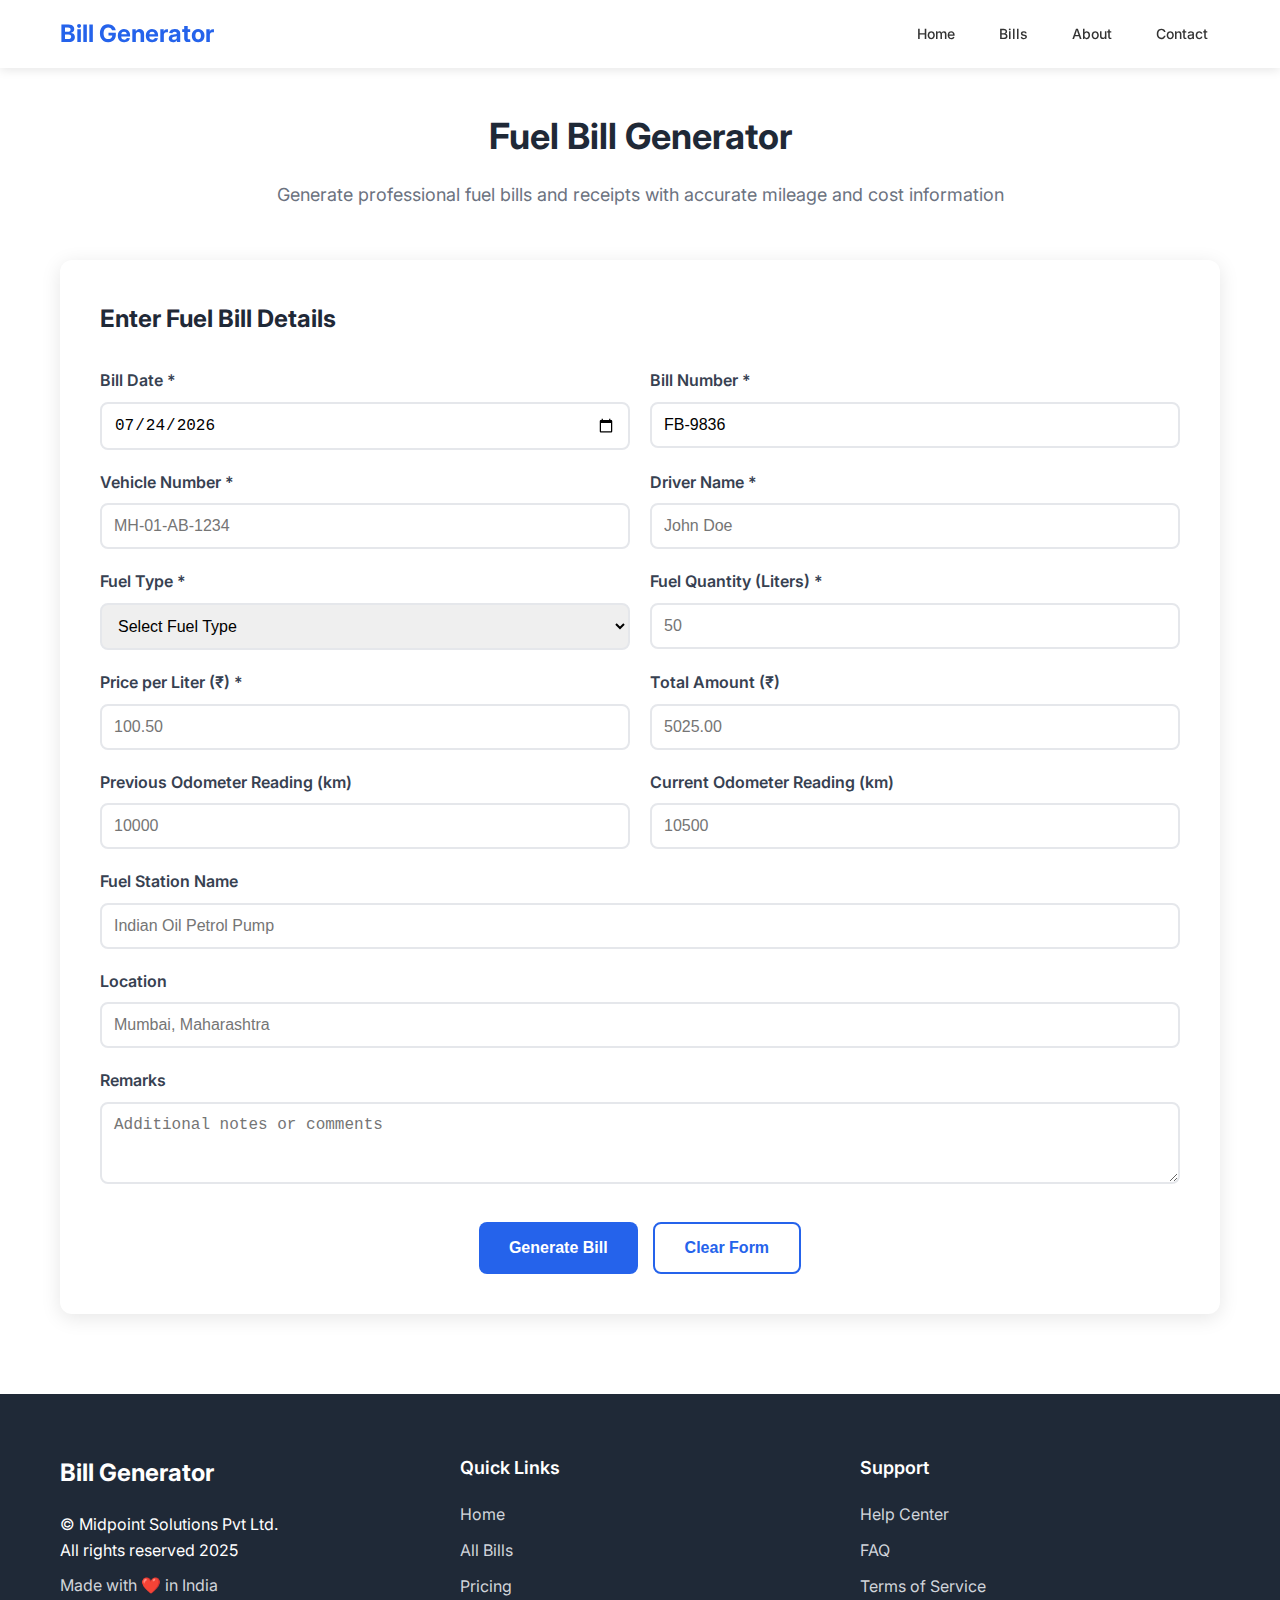
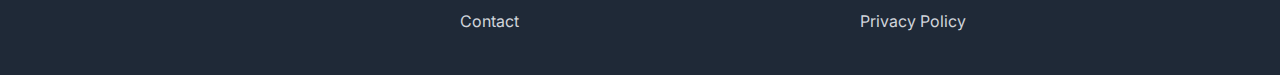
<file: fuel-bill/template1.html>
<!DOCTYPE html>
<html lang="en">
<head>
    <meta charset="UTF-8">
    <meta name="viewport" content="width=device-width, initial-scale=1.0">
    <meta name="description" content="Generate professional fuel bills and receipts quickly and securely">
    <title>Fuel Bill Generator - Online Bill Generator</title>
    <link rel="stylesheet" href="../assets/css/style.css">
    <link href="https://fonts.googleapis.com/css2?family=Inter:wght@300;400;500;600;700&display=swap" rel="stylesheet">
    <style>
        /* Additional styles for fuel bill page */
        .fuel-bill-form {
            background: white;
            padding: 40px;
            border-radius: 12px;
            box-shadow: 0 4px 20px rgba(0,0,0,0.1);
            margin-bottom: 40px;
        }

        .form-group {
            margin-bottom: 20px;
        }

        .form-group label {
            display: block;
            margin-bottom: 8px;
            font-weight: 600;
            color: #374151;
        }

        .form-group input,
        .form-group select,
        .form-group textarea {
            width: 100%;
            padding: 12px;
            border: 2px solid #e5e7eb;
            border-radius: 8px;
            font-size: 16px;
            transition: border-color 0.3s ease;
        }

        .form-group input:focus,
        .form-group select:focus,
        .form-group textarea:focus {
            outline: none;
            border-color: #2563eb;
        }

        .form-group input.error,
        .form-group select.error,
        .form-group textarea.error {
            border-color: #ef4444;
        }

        .field-error {
            color: #ef4444;
            font-size: 14px;
            margin-top: 5px;
        }

        .form-row {
            display: grid;
            grid-template-columns: 1fr 1fr;
            gap: 20px;
        }

        .bill-preview {
            background: white;
            padding: 40px;
            border-radius: 12px;
            box-shadow: 0 4px 20px rgba(0,0,0,0.1);
            display: none;
        }

        .bill-preview.active {
            display: block;
        }

        .bill-header {
            text-align: center;
            margin-bottom: 30px;
            padding-bottom: 20px;
            border-bottom: 2px solid #e5e7eb;
        }

        .bill-title {
            font-size: 24px;
            font-weight: 700;
            color: #1f2937;
            margin-bottom: 10px;
        }

        .bill-details {
            display: grid;
            grid-template-columns: 1fr 1fr;
            gap: 30px;
            margin-bottom: 30px;
        }

        .bill-section h4 {
            font-size: 16px;
            font-weight: 600;
            color: #374151;
            margin-bottom: 15px;
            text-transform: uppercase;
            letter-spacing: 0.5px;
        }

        .bill-item {
            display: flex;
            justify-content: space-between;
            margin-bottom: 8px;
            padding: 5px 0;
        }

        .bill-item:last-child {
            margin-bottom: 0;
        }

        .bill-total {
            border-top: 2px solid #e5e7eb;
            padding-top: 20px;
            margin-top: 20px;
        }

        .bill-total .bill-item {
            font-size: 18px;
            font-weight: 700;
            color: #1f2937;
        }

        .btn-group {
            display: flex;
            gap: 15px;
            justify-content: center;
            margin-top: 30px;
        }

        @media (max-width: 768px) {
            .form-row {
                grid-template-columns: 1fr;
            }
            
            .bill-details {
                grid-template-columns: 1fr;
            }
            
            .btn-group {
                flex-direction: column;
            }
        }
    </style>
</head>
<body>
    <!-- Header -->
    <header class="header">
        <div class="container">
            <div class="nav-brand">
                <a href="../index.html" class="logo">Bill Generator</a>
            </div>
            <nav class="nav-menu" id="navMenu">
                <ul class="nav-list">
                    <li><a href="../index.html" class="nav-link">Home</a></li>
                    <li><a href="#" class="nav-link">Bills</a></li>
                    <li><a href="#" class="nav-link">About</a></li>
                    <li><a href="#" class="nav-link">Contact</a></li>
                </ul>
            </nav>
            <button class="nav-toggle" id="navToggle">
                <span></span>
                <span></span>
                <span></span>
            </button>
        </div>
    </header>

    <!-- Main Content -->
    <main class="main-content">
        <section class="fuel-bill-section">
            <div class="container">
                <div style="padding: 40px 0;">
                    <h1 class="section-title">Fuel Bill Generator</h1>
                    <p class="section-subtitle">Generate professional fuel bills and receipts with accurate mileage and cost information</p>
                    
                    <!-- Fuel Bill Form -->
                    <div class="fuel-bill-form">
                        <h2 style="margin-bottom: 30px; color: #1f2937;">Enter Fuel Bill Details</h2>
                        <form id="fuelBillForm">
                            <div class="form-row">
                                <div class="form-group">
                                    <label for="billDate">Bill Date *</label>
                                    <input type="date" id="billDate" name="billDate" required>
                                </div>
                                <div class="form-group">
                                    <label for="billNumber">Bill Number *</label>
                                    <input type="text" id="billNumber" name="billNumber" placeholder="FB-001" required>
                                </div>
                            </div>

                            <div class="form-row">
                                <div class="form-group">
                                    <label for="vehicleNumber">Vehicle Number *</label>
                                    <input type="text" id="vehicleNumber" name="vehicleNumber" placeholder="MH-01-AB-1234" required>
                                </div>
                                <div class="form-group">
                                    <label for="driverName">Driver Name *</label>
                                    <input type="text" id="driverName" name="driverName" placeholder="John Doe" required>
                                </div>
                            </div>

                            <div class="form-row">
                                <div class="form-group">
                                    <label for="fuelType">Fuel Type *</label>
                                    <select id="fuelType" name="fuelType" required>
                                        <option value="">Select Fuel Type</option>
                                        <option value="Petrol">Petrol</option>
                                        <option value="Diesel">Diesel</option>
                                        <option value="CNG">CNG</option>
                                    </select>
                                </div>
                                <div class="form-group">
                                    <label for="fuelQuantity">Fuel Quantity (Liters) *</label>
                                    <input type="number" id="fuelQuantity" name="fuelQuantity" placeholder="50" step="0.01" min="0" required>
                                </div>
                            </div>

                            <div class="form-row">
                                <div class="form-group">
                                    <label for="pricePerLiter">Price per Liter (₹) *</label>
                                    <input type="number" id="pricePerLiter" name="pricePerLiter" placeholder="100.50" step="0.01" min="0" required>
                                </div>
                                <div class="form-group">
                                    <label for="totalAmount">Total Amount (₹)</label>
                                    <input type="number" id="totalAmount" name="totalAmount" placeholder="5025.00" step="0.01" min="0" readonly>
                                </div>
                            </div>

                            <div class="form-row">
                                <div class="form-group">
                                    <label for="previousReading">Previous Odometer Reading (km)</label>
                                    <input type="number" id="previousReading" name="previousReading" placeholder="10000" min="0">
                                </div>
                                <div class="form-group">
                                    <label for="currentReading">Current Odometer Reading (km)</label>
                                    <input type="number" id="currentReading" name="currentReading" placeholder="10500" min="0">
                                </div>
                            </div>

                            <div class="form-group">
                                <label for="fuelStation">Fuel Station Name</label>
                                <input type="text" id="fuelStation" name="fuelStation" placeholder="Indian Oil Petrol Pump">
                            </div>

                            <div class="form-group">
                                <label for="location">Location</label>
                                <input type="text" id="location" name="location" placeholder="Mumbai, Maharashtra">
                            </div>

                            <div class="form-group">
                                <label for="remarks">Remarks</label>
                                <textarea id="remarks" name="remarks" rows="3" placeholder="Additional notes or comments"></textarea>
                            </div>

                            <div class="btn-group">
                                <button type="submit" class="btn btn-primary">Generate Bill</button>
                                <button type="reset" class="btn btn-secondary">Clear Form</button>
                            </div>
                        </form>
                    </div>

                    <!-- Bill Preview -->
                    <div class="bill-preview" id="billPreview">
                        <div class="bill-header">
                            <h2 class="bill-title">FUEL BILL</h2>
                            <p>Bill No: <span id="previewBillNumber"></span> | Date: <span id="previewBillDate"></span></p>
                        </div>

                        <div class="bill-details">
                            <div class="bill-section">
                                <h4>Vehicle Details</h4>
                                <div class="bill-item">
                                    <span>Vehicle Number:</span>
                                    <span id="previewVehicleNumber"></span>
                                </div>
                                <div class="bill-item">
                                    <span>Driver Name:</span>
                                    <span id="previewDriverName"></span>
                                </div>
                                <div class="bill-item">
                                    <span>Previous Reading:</span>
                                    <span id="previewPreviousReading"></span>
                                </div>
                                <div class="bill-item">
                                    <span>Current Reading:</span>
                                    <span id="previewCurrentReading"></span>
                                </div>
                                <div class="bill-item">
                                    <span>Distance Traveled:</span>
                                    <span id="previewDistance"></span>
                                </div>
                            </div>

                            <div class="bill-section">
                                <h4>Fuel Details</h4>
                                <div class="bill-item">
                                    <span>Fuel Type:</span>
                                    <span id="previewFuelType"></span>
                                </div>
                                <div class="bill-item">
                                    <span>Quantity:</span>
                                    <span id="previewFuelQuantity"></span>
                                </div>
                                <div class="bill-item">
                                    <span>Price per Liter:</span>
                                    <span id="previewPricePerLiter"></span>
                                </div>
                                <div class="bill-item">
                                    <span>Fuel Station:</span>
                                    <span id="previewFuelStation"></span>
                                </div>
                                <div class="bill-item">
                                    <span>Location:</span>
                                    <span id="previewLocation"></span>
                                </div>
                            </div>
                        </div>

                        <div class="bill-total">
                            <div class="bill-item">
                                <span>Total Amount:</span>
                                <span id="previewTotalAmount"></span>
                            </div>
                        </div>

                        <div class="bill-section" style="margin-top: 20px;">
                            <h4>Remarks</h4>
                            <p id="previewRemarks" style="margin-top: 10px; color: #6b7280;"></p>
                        </div>

                        <div class="btn-group">
                            <button class="btn btn-primary" onclick="downloadBill()">Download PDF</button>
                            <button class="btn btn-secondary" onclick="printBill()">Print Bill</button>
                            <button class="btn btn-secondary" onclick="editBill()">Edit Bill</button>
                        </div>
                    </div>
                </div>
            </div>
        </section>
    </main>

    <!-- Footer -->
    <footer class="footer">
        <div class="container">
            <div class="footer-content">
                <div class="footer-section">
                    <div class="logo" style="color: white; margin-bottom: 20px;">Bill Generator</div>
                    <p>© Midpoint Solutions Pvt Ltd.</p>
                    <p>All rights reserved 2025</p>
                    <p class="made-in-india">Made with ❤️ in India</p>
                </div>
                <div class="footer-section">
                    <h4>Quick Links</h4>
                    <ul class="footer-links">
                        <li><a href="../index.html">Home</a></li>
                        <li><a href="#">All Bills</a></li>
                        <li><a href="#">Pricing</a></li>
                        <li><a href="#">Contact</a></li>
                    </ul>
                </div>
                <div class="footer-section">
                    <h4>Support</h4>
                    <ul class="footer-links">
                        <li><a href="#">Help Center</a></li>
                        <li><a href="#">FAQ</a></li>
                        <li><a href="#">Terms of Service</a></li>
                        <li><a href="#">Privacy Policy</a></li>
                    </ul>
                </div>
            </div>
        </div>
    </footer>

    <script src="../assets/js/main.js"></script>
    <script>
        // Fuel Bill specific JavaScript
        document.addEventListener('DOMContentLoaded', function() {
            setupFuelBillForm();
        });

        function setupFuelBillForm() {
            const form = document.getElementById('fuelBillForm');
            const fuelQuantity = document.getElementById('fuelQuantity');
            const pricePerLiter = document.getElementById('pricePerLiter');
            const totalAmount = document.getElementById('totalAmount');
            const previousReading = document.getElementById('previousReading');
            const currentReading = document.getElementById('currentReading');

            // Auto-calculate total amount
            function calculateTotal() {
                const quantity = parseFloat(fuelQuantity.value) || 0;
                const price = parseFloat(pricePerLiter.value) || 0;
                const total = quantity * price;
                totalAmount.value = total.toFixed(2);
            }

            fuelQuantity.addEventListener('input', calculateTotal);
            pricePerLiter.addEventListener('input', calculateTotal);

            // Form submission
            form.addEventListener('submit', function(e) {
                e.preventDefault();
                if (validateFuelBillForm()) {
                    generateBillPreview();
                }
            });

            // Set default date to today
            document.getElementById('billDate').valueAsDate = new Date();
            
            // Generate random bill number
            document.getElementById('billNumber').value = 'FB-' + Math.floor(Math.random() * 10000).toString().padStart(4, '0');
        }

        function validateFuelBillForm() {
            const form = document.getElementById('fuelBillForm');
            const requiredFields = form.querySelectorAll('[required]');
            let isValid = true;

            requiredFields.forEach(field => {
                if (!field.value.trim()) {
                    showFieldError(field, 'This field is required');
                    isValid = false;
                } else {
                    clearFieldError(field);
                }
            });

            // Additional validations
            const currentReading = parseFloat(document.getElementById('currentReading').value);
            const previousReading = parseFloat(document.getElementById('previousReading').value);

            if (currentReading && previousReading && currentReading <= previousReading) {
                showFieldError(document.getElementById('currentReading'), 'Current reading must be greater than previous reading');
                isValid = false;
            }

            return isValid;
        }

        function generateBillPreview() {
            const formData = new FormData(document.getElementById('fuelBillForm'));
            const data = Object.fromEntries(formData);

            // Populate preview
            document.getElementById('previewBillNumber').textContent = data.billNumber;
            document.getElementById('previewBillDate').textContent = formatDate(data.billDate);
            document.getElementById('previewVehicleNumber').textContent = data.vehicleNumber;
            document.getElementById('previewDriverName').textContent = data.driverName;
            document.getElementById('previewFuelType').textContent = data.fuelType;
            document.getElementById('previewFuelQuantity').textContent = data.fuelQuantity + ' L';
            document.getElementById('previewPricePerLiter').textContent = '₹' + data.pricePerLiter;
            document.getElementById('previewTotalAmount').textContent = '₹' + data.totalAmount;
            document.getElementById('previewFuelStation').textContent = data.fuelStation || 'N/A';
            document.getElementById('previewLocation').textContent = data.location || 'N/A';
            document.getElementById('previewRemarks').textContent = data.remarks || 'No remarks';

            // Calculate and display readings
            const prevReading = data.previousReading || 'N/A';
            const currReading = data.currentReading || 'N/A';
            const distance = (data.currentReading && data.previousReading) ? 
                (parseFloat(data.currentReading) - parseFloat(data.previousReading)) + ' km' : 'N/A';

            document.getElementById('previewPreviousReading').textContent = prevReading + (prevReading !== 'N/A' ? ' km' : '');
            document.getElementById('previewCurrentReading').textContent = currReading + (currReading !== 'N/A' ? ' km' : '');
            document.getElementById('previewDistance').textContent = distance;

            // Show preview and hide form
            document.querySelector('.fuel-bill-form').style.display = 'none';
            document.getElementById('billPreview').classList.add('active');

            // Scroll to preview
            document.getElementById('billPreview').scrollIntoView({ behavior: 'smooth' });
        }

        function formatDate(dateString) {
            const date = new Date(dateString);
            return date.toLocaleDateString('en-IN', {
                year: 'numeric',
                month: 'long',
                day: 'numeric'
            });
        }

        function downloadBill() {
            alert('PDF download functionality would be implemented here. In a real application, this would generate and download a PDF of the bill.');
        }

        function printBill() {
            const printContent = document.getElementById('billPreview').innerHTML;
            const originalContent = document.body.innerHTML;
            
            document.body.innerHTML = `
                <div style="padding: 20px; font-family: Arial, sans-serif;">
                    ${printContent}
                </div>
            `;
            
            window.print();
            document.body.innerHTML = originalContent;
            location.reload(); // Reload to restore functionality
        }

        function editBill() {
            document.querySelector('.fuel-bill-form').style.display = 'block';
            document.getElementById('billPreview').classList.remove('active');
            document.querySelector('.fuel-bill-form').scrollIntoView({ behavior: 'smooth' });
        }
    </script>
</body>
</html>
</file>
<file: assets/css/style.css>
/* Reset and Base Styles */
* {
    margin: 0;
    padding: 0;
    box-sizing: border-box;
}

body {
    font-family: 'Inter', -apple-system, BlinkMacSystemFont, 'Segoe UI', Roboto, sans-serif;
    line-height: 1.6;
    color: #333;
    background-color: #fff;
}

.container {
    max-width: 1200px;
    margin: 0 auto;
    padding: 0 20px;
}

/* Alert Banner */
.alert-banner {
    background-color: #fff3cd;
    border-bottom: 1px solid #ffeaa7;
    padding: 10px 0;
    position: relative;
}

.alert-banner .container {
    display: flex;
    align-items: center;
    gap: 10px;
}

.alert-icon {
    font-size: 16px;
}

.alert-text {
    flex: 1;
    font-size: 14px;
    color: #856404;
}

.alert-close {
    background: none;
    border: none;
    font-size: 20px;
    cursor: pointer;
    color: #856404;
    padding: 0 5px;
}

.alert-close:hover {
    color: #533f03;
}

/* Header */
.header {
    background: #fff;
    box-shadow: 0 2px 10px rgba(0,0,0,0.1);
    position: sticky;
    top: 0;
    z-index: 1000;
}

.header .container {
    display: flex;
    align-items: center;
    justify-content: space-between;
    padding: 15px 20px;
}

.logo {
    font-size: 24px;
    font-weight: 700;
    color: #2563eb;
    text-decoration: none;
}

.nav-menu {
    display: none;
}

.nav-list {
    display: flex;
    list-style: none;
    gap: 20px;
    flex-wrap: wrap;
}

.nav-link {
    text-decoration: none;
    color: #333;
    font-weight: 500;
    padding: 8px 12px;
    border-radius: 6px;
    transition: all 0.3s ease;
    font-size: 14px;
}

.nav-link:hover {
    background-color: #f3f4f6;
    color: #2563eb;
}

.nav-toggle {
    display: flex;
    flex-direction: column;
    gap: 4px;
    background: none;
    border: none;
    cursor: pointer;
    padding: 5px;
}

.nav-toggle span {
    width: 25px;
    height: 3px;
    background-color: #333;
    transition: all 0.3s ease;
}

/* Hero Section */
.hero {
    background: linear-gradient(135deg, #667eea 0%, #764ba2 100%);
    color: white;
    padding: 80px 0;
    position: relative;
    overflow: hidden;
}

.hero-content {
    display: grid;
    grid-template-columns: 1fr;
    gap: 40px;
    align-items: center;
}

.hero-title {
    font-size: 48px;
    font-weight: 700;
    margin-bottom: 20px;
    line-height: 1.2;
}

.hero-subtitle {
    font-size: 18px;
    margin-bottom: 20px;
    opacity: 0.9;
}

.hero-highlight {
    font-size: 16px;
    margin-bottom: 30px;
}

.hero-cta {
    display: flex;
    flex-direction: column;
    gap: 10px;
    align-items: flex-start;
}

.btn {
    display: inline-block;
    padding: 15px 30px;
    border-radius: 8px;
    text-decoration: none;
    font-weight: 600;
    transition: all 0.3s ease;
    border: none;
    cursor: pointer;
    font-size: 16px;
}

.btn-primary {
    background-color: #2563eb;
    color: white;
}

.btn-primary:hover {
    background-color: #1d4ed8;
    transform: translateY(-2px);
}

.btn-secondary {
    background-color: transparent;
    color: #2563eb;
    border: 2px solid #2563eb;
}

.btn-secondary:hover {
    background-color: #2563eb;
    color: white;
}

.cta-note {
    font-size: 14px;
    opacity: 0.8;
    font-style: italic;
}

.hero-image {
    text-align: center;
}

.hero-bg {
    max-width: 100%;
    height: auto;
    border-radius: 12px;
}

/* Client History Section */
.client-history {
    padding: 80px 0;
    background-color: #f8fafc;
}

.section-title {
    font-size: 36px;
    font-weight: 700;
    text-align: center;
    margin-bottom: 15px;
    color: #1f2937;
}

.section-subtitle {
    text-align: center;
    font-size: 18px;
    color: #6b7280;
    margin-bottom: 50px;
}

.stats-grid {
    display: grid;
    grid-template-columns: repeat(auto-fit, minmax(250px, 1fr));
    gap: 40px;
    align-items: center;
}

.stat-card {
    text-align: center;
    padding: 30px;
    background: white;
    border-radius: 12px;
    box-shadow: 0 4px 20px rgba(0,0,0,0.1);
    transition: transform 0.3s ease;
}

.stat-card:hover {
    transform: translateY(-5px);
}

.stat-icon {
    width: 80px;
    height: 80px;
    margin-bottom: 20px;
    object-fit: contain;
}

.stat-number {
    font-size: 48px;
    font-weight: 700;
    color: #2563eb;
    margin-bottom: 10px;
}

.stat-label {
    font-size: 18px;
    font-weight: 600;
    color: #374151;
}

/* Testimonials Section */
.testimonials {
    padding: 80px 0;
    background-color: #fff;
}

.testimonials-grid {
    display: grid;
    grid-template-columns: repeat(auto-fit, minmax(300px, 1fr));
    gap: 30px;
    margin-bottom: 40px;
}

.testimonial-card {
    background: white;
    padding: 30px;
    border-radius: 12px;
    box-shadow: 0 4px 20px rgba(0,0,0,0.1);
    text-align: center;
}

.testimonial-avatar {
    width: 60px;
    height: 60px;
    border-radius: 50%;
    margin-bottom: 15px;
    background-color: #e5e7eb;
}

.testimonial-name {
    font-size: 18px;
    font-weight: 600;
    margin-bottom: 5px;
}

.testimonial-date {
    color: #6b7280;
    font-size: 14px;
    margin-bottom: 10px;
}

.testimonial-rating {
    color: #fbbf24;
    font-size: 18px;
    margin-bottom: 15px;
}

.testimonial-text {
    font-size: 16px;
    line-height: 1.6;
    color: #374151;
}

.show-more-btn {
    display: block;
    margin: 0 auto;
}

/* Introduction Section */
.introduction {
    padding: 80px 0;
    background-color: #f8fafc;
}

.intro-content {
    max-width: 800px;
    margin: 0 auto;
    font-size: 16px;
    line-height: 1.8;
}

.intro-content p {
    margin-bottom: 20px;
}

/* Bill Categories Section */
.bill-categories {
    padding: 80px 0;
    background-color: #fff;
}

.categories-grid {
    display: grid;
    grid-template-columns: repeat(auto-fit, minmax(300px, 1fr));
    gap: 30px;
}

.category-card {
    background: white;
    padding: 30px;
    border-radius: 12px;
    box-shadow: 0 4px 20px rgba(0,0,0,0.1);
    transition: transform 0.3s ease;
}

.category-card:hover {
    transform: translateY(-5px);
}

.category-card h3 {
    font-size: 20px;
    font-weight: 600;
    margin-bottom: 15px;
    color: #1f2937;
}

.category-card p {
    color: #6b7280;
    line-height: 1.6;
}

/* Pricing Section */
.pricing {
    padding: 80px 0;
    background-color: #f8fafc;
}

.pricing-card {
    max-width: 500px;
    margin: 0 auto;
    background: white;
    padding: 40px;
    border-radius: 12px;
    box-shadow: 0 4px 20px rgba(0,0,0,0.1);
    text-align: center;
}

.pricing-credits {
    font-size: 24px;
    font-weight: 700;
    color: #2563eb;
    margin-bottom: 10px;
}

.pricing-note {
    color: #6b7280;
    margin-bottom: 20px;
}

.pricing-total {
    display: flex;
    justify-content: space-between;
    align-items: center;
    margin-bottom: 30px;
    padding: 20px 0;
    border-top: 1px solid #e5e7eb;
    border-bottom: 1px solid #e5e7eb;
}

.pricing-label {
    font-size: 18px;
    font-weight: 600;
}

.pricing-amount {
    font-size: 24px;
    font-weight: 700;
    color: #2563eb;
}

.pricing-cta {
    display: flex;
    flex-direction: column;
    gap: 10px;
    align-items: center;
}

/* Why Bill Generator Section */
.why-bill-generator {
    padding: 80px 0;
    background-color: #fff;
}

.features-grid {
    display: grid;
    grid-template-columns: repeat(auto-fit, minmax(300px, 1fr));
    gap: 40px;
    margin-bottom: 40px;
}

.feature-card {
    text-align: center;
    padding: 30px;
}

.feature-card h3 {
    font-size: 24px;
    font-weight: 600;
    margin-bottom: 15px;
    color: #1f2937;
}

.feature-card p {
    color: #6b7280;
    line-height: 1.6;
}

.feature-cta {
    text-align: center;
}

/* FAQ Section */
.faq {
    padding: 80px 0;
    background-color: #f8fafc;
}

.faq-content {
    display: grid;
    grid-template-columns: 1fr 1fr;
    gap: 60px;
    align-items: center;
}

.faq-img {
    max-width: 100%;
    height: auto;
    border-radius: 12px;
}

.faq-item {
    margin-bottom: 30px;
}

.faq-item h4 {
    font-size: 18px;
    font-weight: 600;
    margin-bottom: 10px;
    color: #1f2937;
}

.faq-item p {
    color: #6b7280;
    line-height: 1.6;
}

/* Final CTA Section */
.final-cta {
    padding: 80px 0;
    background: linear-gradient(135deg, #667eea 0%, #764ba2 100%);
    color: white;
}

.cta-content {
    display: grid;
    grid-template-columns: 1fr 1fr;
    gap: 40px;
    align-items: center;
}

.cta-text h2 {
    font-size: 36px;
    font-weight: 700;
    margin-bottom: 30px;
}

.cta-buttons {
    display: flex;
    flex-direction: column;
    gap: 10px;
    align-items: flex-start;
}

.cta-img {
    max-width: 100%;
    height: auto;
}

/* Footer */
.footer {
    background-color: #1f2937;
    color: white;
    padding: 60px 0 30px;
}

.footer-content {
    display: grid;
    grid-template-columns: repeat(auto-fit, minmax(200px, 1fr));
    gap: 40px;
}

.footer-logo {
    width: 150px;
    height: auto;
    margin-bottom: 20px;
}

.footer-section h4 {
    font-size: 18px;
    font-weight: 600;
    margin-bottom: 20px;
    color: white;
}

.footer-links {
    list-style: none;
}

.footer-links li {
    margin-bottom: 10px;
}

.footer-links a {
    color: #d1d5db;
    text-decoration: none;
    transition: color 0.3s ease;
}

.footer-links a:hover {
    color: white;
}

.made-in-india {
    margin-top: 10px;
    color: #d1d5db;
}

/* Responsive Design */
@media (max-width: 768px) {
    .nav-menu {
        display: none;
        position: absolute;
        top: 100%;
        left: 0;
        right: 0;
        background: white;
        box-shadow: 0 4px 20px rgba(0,0,0,0.1);
        padding: 20px;
    }

    .nav-menu.active {
        display: block;
    }

    .nav-list {
        flex-direction: column;
        gap: 10px;
    }

    .hero-title {
        font-size: 32px;
    }

    .hero-content {
        grid-template-columns: 1fr;
        text-align: center;
    }

    .section-title {
        font-size: 28px;
    }

    .stats-grid {
        grid-template-columns: 1fr;
    }

    .faq-content {
        grid-template-columns: 1fr;
        gap: 30px;
    }

    .cta-content {
        grid-template-columns: 1fr;
        text-align: center;
    }

    .footer-content {
        grid-template-columns: 1fr;
        text-align: center;
    }

    .alert-banner .container {
        flex-direction: column;
        gap: 10px;
        text-align: center;
    }
}

@media (min-width: 769px) {
    .nav-menu {
        display: block;
    }

    .nav-toggle {
        display: none;
    }

    .hero-content {
        grid-template-columns: 1fr 1fr;
    }
}

/* Animations */
@keyframes fadeInUp {
    from {
        opacity: 0;
        transform: translateY(30px);
    }
    to {
        opacity: 1;
        transform: translateY(0);
    }
}

.hero-content,
.stat-card,
.testimonial-card,
.category-card,
.feature-card {
    animation: fadeInUp 0.6s ease-out;
}

/* Utility Classes */
.hidden {
    display: none;
}

.text-center {
    text-align: center;
}

.mb-20 {
    margin-bottom: 20px;
}

.mb-30 {
    margin-bottom: 30px;
}
</file>
